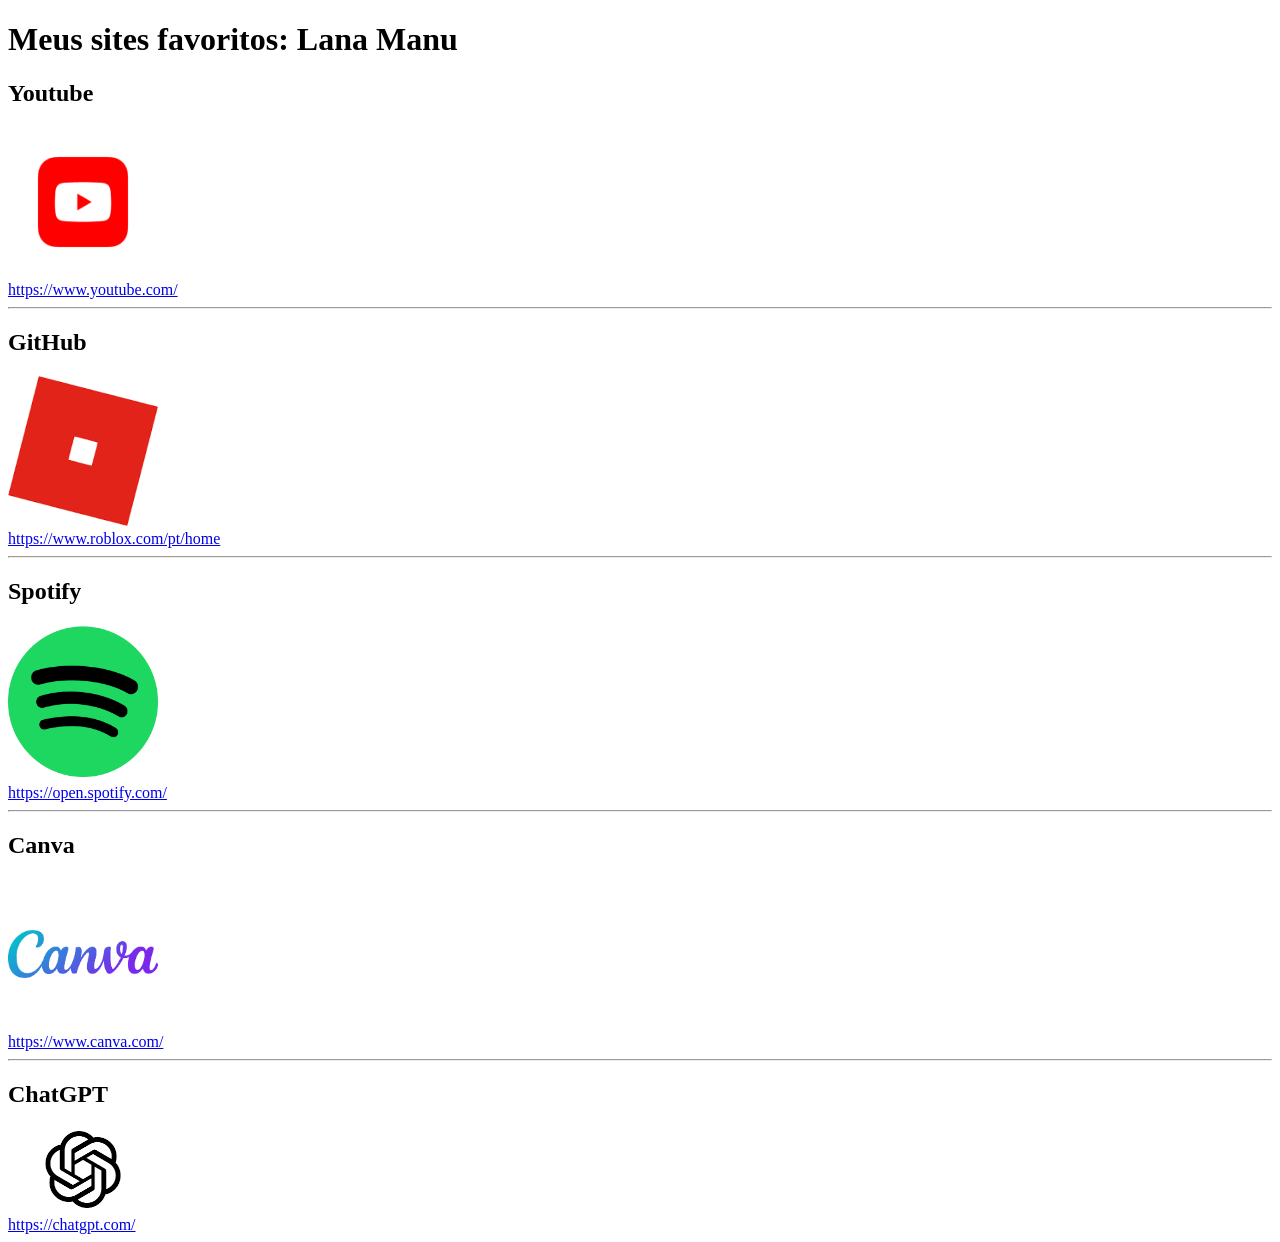
<file: meus-sites-favoritos/index.html>
<!DOCTYPE html>
<html>
    <head>
        <!-- Título da aba do navegador-->
        <title>Meus sites favoritos</title>
        
    </head>

    <body>
    <h1>Meus sites favoritos: Lana Manu</h1>
     <!-- Primeiro site: YouTube -->
    <h2>Youtube</h2>
    <img src="imagens/youtube.png" alt="Logo do Youtube" width="150">
    <br>
    <a href="https://www.youtube.com/">https://www.youtube.com/</a>

    <hr>

     <!-- Segundo site: Roblox -->
        <h2>GitHub</h2>
        <img src="imagens/roblox.png" alt="Logo do Roblox" width="150">
        <br>
        <a href="https://www.roblox.com/pt/home">https://www.roblox.com/pt/home</a>

        <hr>

        <!-- Terceiro site: Spotify -->
        <h2>Spotify</h2>
        <img src="imagens/spotify.png" alt="Logo do Spotify" width="150">
        <br>
        <a href="https://open.spotify.com/">https://open.spotify.com/</a>

        <hr>

        <!-- Quarto site: Canva -->
        <h2>Canva</h2>
        <img src="imagens/canva.png" alt="Logo do Canva" width="150">
        <br>
        <a href="https://www.canva.com/">https://www.canva.com/</a>

        <hr>

        <!-- Quinto site: ChatGPT -->
        <h2>ChatGPT</h2>
        <img src="imagens/chatgpt.png" alt="Logo do ChatGPT" width="150">
        <br>
        <a href="https://chatgpt.com/">https://chatgpt.com/</a>


    </body>
</html>
</file>
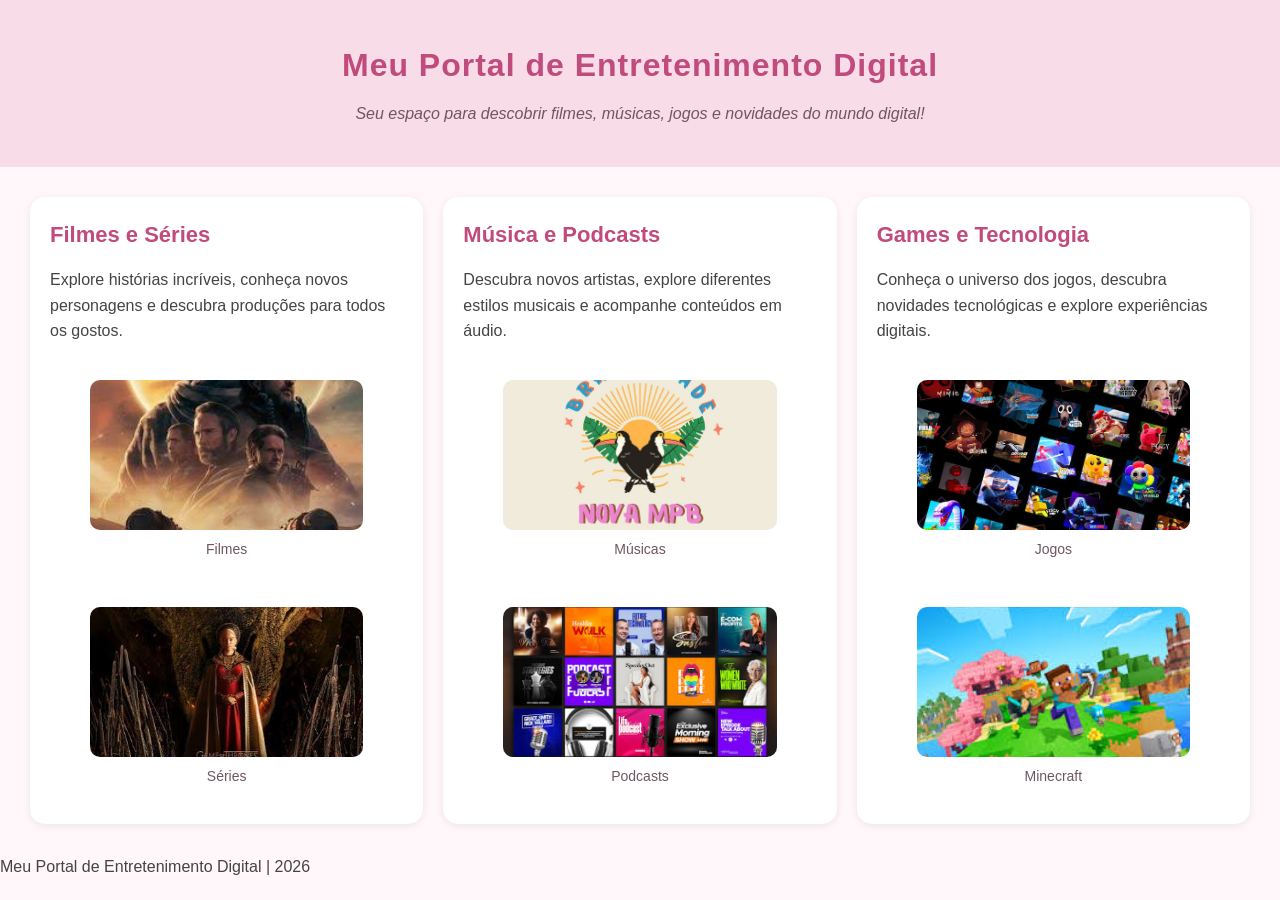
<file: portal-entretenimento/index.html>
<!DOCTYPE html>
<html lang="pt-br">

<head>
    <meta charset="UTF-8">
    <meta name="viewport" content="width=device-width, initial-scale=1.0">

    <title>Meu Portal de Entretenimento Digital</title>

    <!-- Vinculação dos arquivos CSS externos -->
    <link rel="stylesheet" href="css/reset.css">
    <link rel="stylesheet" href="css/style.css">

    <!-- CSS interno -->
    <style>
        /* Estilização interna do subtítulo */
        header p {
            font-style: italic;
        }
    </style>

</head>

<body>

    <!-- Cabeçalho do portal -->
    <header id="inicio">

        <h1 style="letter-spacing: 1px;">
            Meu Portal de Entretenimento Digital
        </h1>

        <p>
            Seu espaço para descobrir filmes, músicas,
            jogos e novidades do mundo digital!
        </p>

    </header>

    <!-- Conteúdo principal -->
    <main>

        <!-- Seção 1: Filmes e Séries -->
        <section id="filmes" class="secao">

            <h2 class="titulo-secao">Filmes e Séries</h2>

            <p>
                Explore histórias incríveis, conheça novos personagens
                e descubra produções para todos os gostos.
            </p>

            <div class="imagens">

                <figure>
                    <img src="imagens/filmes.jpg" alt="Filmes">
                    <figcaption>Filmes</figcaption>
                </figure>

                <figure>
                    <img src="imagens/series.jpg" alt="Séries">
                    <figcaption>Séries</figcaption>
                </figure>

            </div>

        </section>

        <!-- Seção 2: Música e Podcasts -->
        <section id="musica" class="secao">

            <h2 class="titulo-secao">Música e Podcasts</h2>

            <p>
                Descubra novos artistas, explore diferentes estilos
                musicais e acompanhe conteúdos em áudio.
            </p>

            <div class="imagens">

                <figure>
                    <img src="imagens/musicas.jpg" alt="Músicas">
                    <figcaption>Músicas</figcaption>
                </figure>

                <figure>
                    <img src="imagens/podcast.jpg" alt="Podcasts">
                    <figcaption>Podcasts</figcaption>
                </figure>

            </div>

        </section>

        <!-- Seção 3: Games e Tecnologia -->
        <section id="games" class="secao">

            <h2 class="titulo-secao">Games e Tecnologia</h2>

            <p>
                Conheça o universo dos jogos, descubra novidades
                tecnológicas e explore experiências digitais.
            </p>

            <div class="imagens">

                <figure>
                    <img src="imagens/jogos.jpg" alt="Jogos">
                    <figcaption>Jogos</figcaption>
                </figure>

                <figure>
    <img src="imagens/minecraft.jpg" alt="Minecraft">
    <figcaption>Minecraft</figcaption>
</figure>

            </div>

        </section>

    </main>

    <!-- Rodapé -->
    <footer>
        <p>Meu Portal de Entretenimento Digital | 2026</p>
    </footer>

</body>

</html>
</file>
<file: portal-entretenimento/css/style.css>
/* Estilização geral da página */

body {
    font-family: Arial, sans-serif;
    background-color: #fff7fa;
    color: #444;
    line-height: 1.6;
}

/* Estilização do cabeçalho */

header {
    background-color: #f8dce8;
    text-align: center;
    padding: 40px 20px;
}

header h1 {
    color: #c04b7c;
    font-size: 32px;
    margin-bottom: 10px;
}

header p {
    color: #705563;
    font-size: 16px;
}

/* Organização das três seções com Flexbox */

main {
    display: flex;
    justify-content: center;
    align-items: stretch;
    gap: 20px;
    padding: 30px;
}

/* Estilização individual das seções */

.secao {
    background-color: #ffffff;
    padding: 20px;
    border-radius: 15px;
    flex: 1;
    box-shadow: 0 2px 8px rgba(0, 0, 0, 0.08);
}

/* Estilização dos títulos das seções */

.titulo-secao {
    color: #c04b7c;
    font-size: 22px;
    margin-bottom: 15px;
}

/* Organização das imagens */

.imagens {
    display: flex;
    flex-direction: column;
    gap: 15px;
    margin-top: 20px;
}

figure {
    text-align: center;
}

figure img {
    width: 100%;
    height: 150px;
    object-fit: cover;
    border-radius: 10px;
}

figcaption {
    color: #705563;
    font-size: 14px;
    margin-top: 8px;
}
</file>
